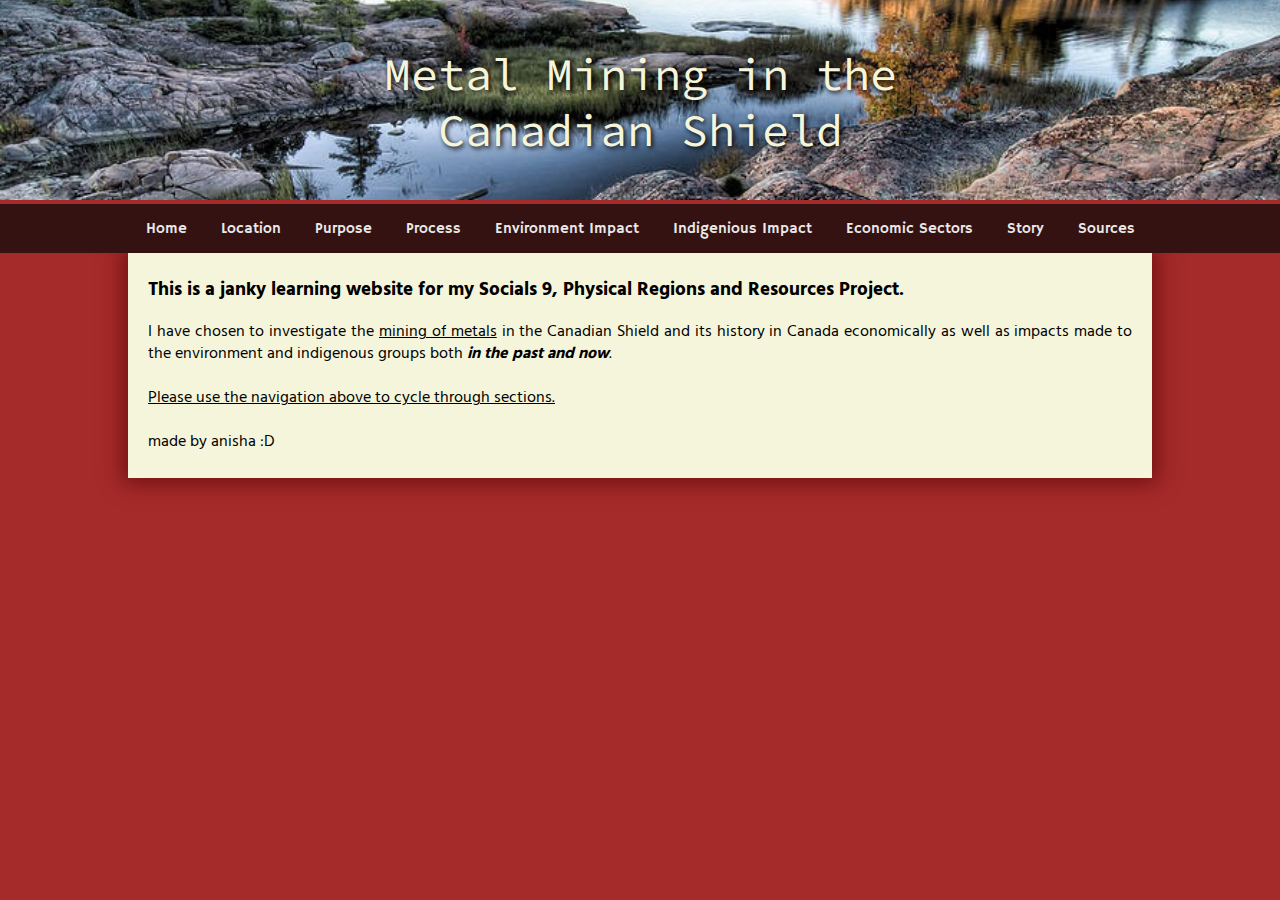
<file: index.html>
<!DOCTYPE html>
<html lang="en">
<head>
    <meta charset="UTF-8">
    <meta name="viewport" content="width=device-width, initial-scale=1.0">
    <title>Socials 9 - Home</title>
    <meta name="description" content="Practice website for my Socials 9 - Physical Regions and Resources assignment.">
    <link rel="stylesheet" type="text/css" href="styles.css" /> 
    <link rel="preconnect" href="https://fonts.googleapis.com">
    <link rel="preconnect" href="https://fonts.gstatic.com" crossorigin>
    <link href="https://fonts.googleapis.com/css2?family=Hammersmith+One&family=Hind+Madurai:wght@300&family=Source+Code+Pro:wght@700&display=swap" rel="stylesheet">
</head>
<body>
    <div class="container">
        <img src="images/ca-shield.jpg" alt="canadian-shield">
        <div class="centered">Metal Mining in the Canadian Shield</div>
    </div>

    <div class="nav">
        <ul>
            <li><a href="index.html">Home</a></li>
            <li><a href="location.html">Location</a></li>
            <li><a href="purpose.html">Purpose</a></li>
            <li><a href="process.html">Process</a></li>
            <li><a href="environment.html">Environment Impact</a></li>
            <li><a href="indigenous.html">Indigenious Impact</a></li>
            <li><a href="economy.html">Economic Sectors</a></li>
            <li><a href="story.html">Story</a></li>
            <li><a href="sources.html">Sources</a></li>
        </ul>
    </div>
    
    <div class="p1">
        <h3>This is a janky learning website for my Socials 9, Physical Regions and Resources Project.</h3>
        <p>I have chosen to investigate the <u>mining of metals</u> in the Canadian Shield and its history in Canada economically as well as impacts made to the environment and indigenous groups both <i><b>in the past and now</b></i>.<br><br><u>Please use the navigation above to cycle through sections.</u><br><br>made by anisha :D</u></p>
    </div>
</body>
</html>
</file>
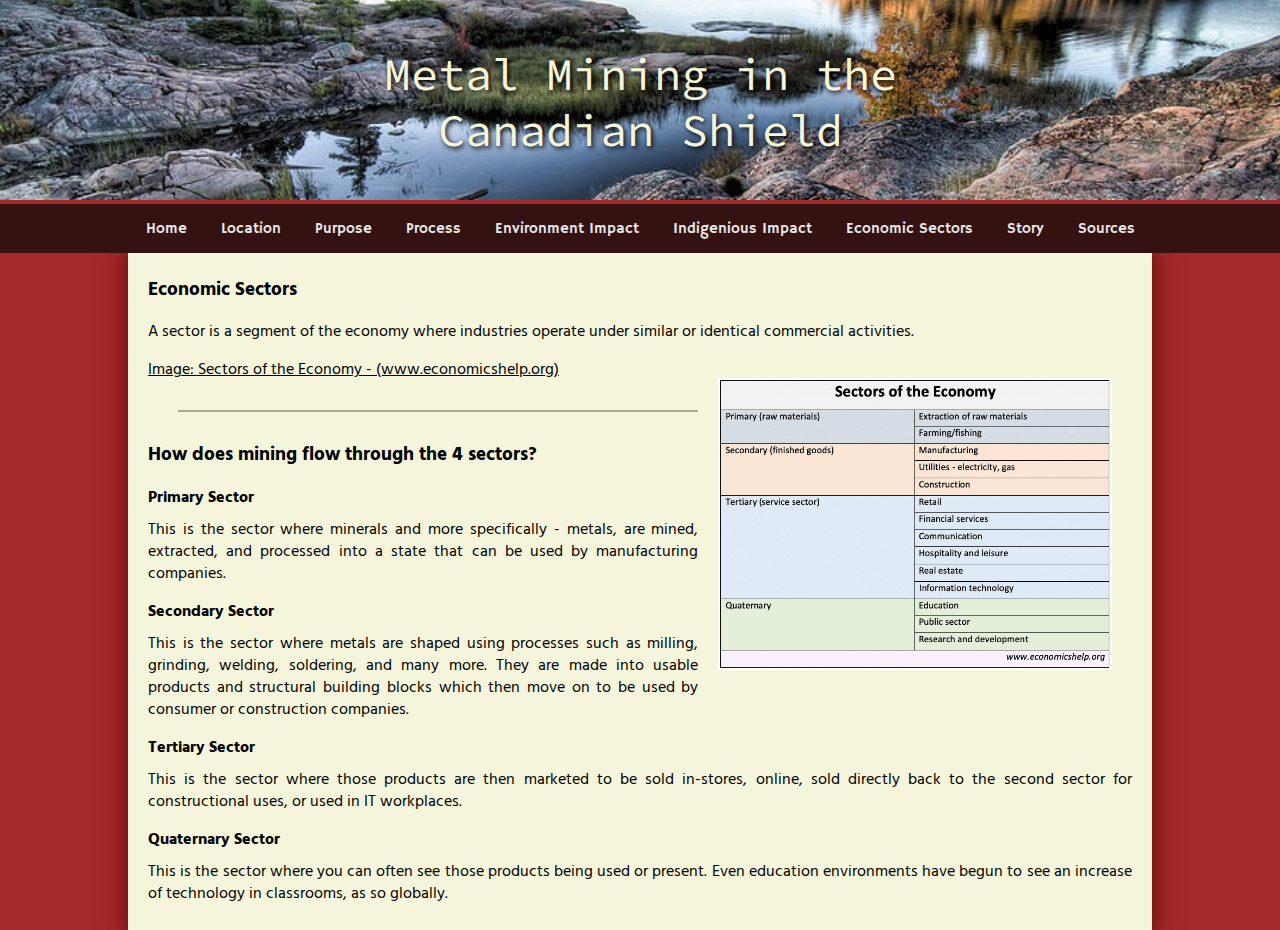
<file: economy.html>
<!DOCTYPE html>
<html lang="en">
<head>
    <meta charset="UTF-8">
    <meta name="viewport" content="width=device-width, initial-scale=1.0">
    <title>Socials 9 - Economy</title>
    <meta name="description" content="Practice website for my Socials 9 - Physical Regions and Resources assignment.">
    <link rel="stylesheet" type="text/css" href="styles.css" /> 
    <link rel="preconnect" href="https://fonts.googleapis.com">
    <link rel="preconnect" href="https://fonts.gstatic.com" crossorigin>
    <link href="https://fonts.googleapis.com/css2?family=Hammersmith+One&family=Hind+Madurai:wght@300&family=Source+Code+Pro:wght@700&display=swap" rel="stylesheet">
</head>
<body>
    <div class="container">
        <img src="images/ca-shield.jpg" alt="canadian-shield">
        <div class="centered">Metal Mining in the Canadian Shield</div>
    </div>

    <div class="nav">
        <ul>
            <li><a href="index.html">Home</a></li>
            <li><a href="location.html">Location</a></li>
            <li><a href="purpose.html">Purpose</a></li>
            <li><a href="process.html">Process</a></li>
            <li><a href="environment.html">Environment Impact</a></li>
            <li><a href="indigenous.html">Indigenious Impact</a></li>
            <li><a href="economy.html">Economic Sectors</a></li>
            <li><a href="story.html">Story</a></li>
            <li><a href="sources.html">Sources</a></li>
        </ul>
    </div>
    
    <div class="p1">

        <h3>Economic Sectors</h3>

        <p>A sector is a segment of the economy where industries operate under similar or identical commercial activities.</p>
    
        <img id="sector" src="images/sectors.png" alt="Economic Sectors">
        <p><u>Image:  Sectors of the Economy - (www.economicshelp.org)</u></p>

        <hr>

        <h3>How does mining flow through the 4 sectors?</h3>

        <h4>Primary Sector</h4>

            <p>This is the sector where minerals and more specifically - metals, are mined, extracted, and processed into a state that can be used by manufacturing companies.</p>

        <h4>Secondary Sector</h4>

            <p>This is the sector where metals are shaped using processes such as milling, grinding, welding, soldering, and many more. They are made into usable products and structural building blocks which then move on to be used by consumer or construction companies.</p>

        <h4>Tertiary Sector</h4>

            <p>This is the sector where those products are then marketed to be sold in-stores, online, sold directly back to the second sector for constructional uses, or used in IT workplaces.</p>

        <h4>Quaternary Sector</h4>

            <p>This is the sector where you can often see those products being used or present. Even education environments have begun to see an increase of technology in classrooms, as so globally. </p>

    </div>

</body>

</html>
</file>
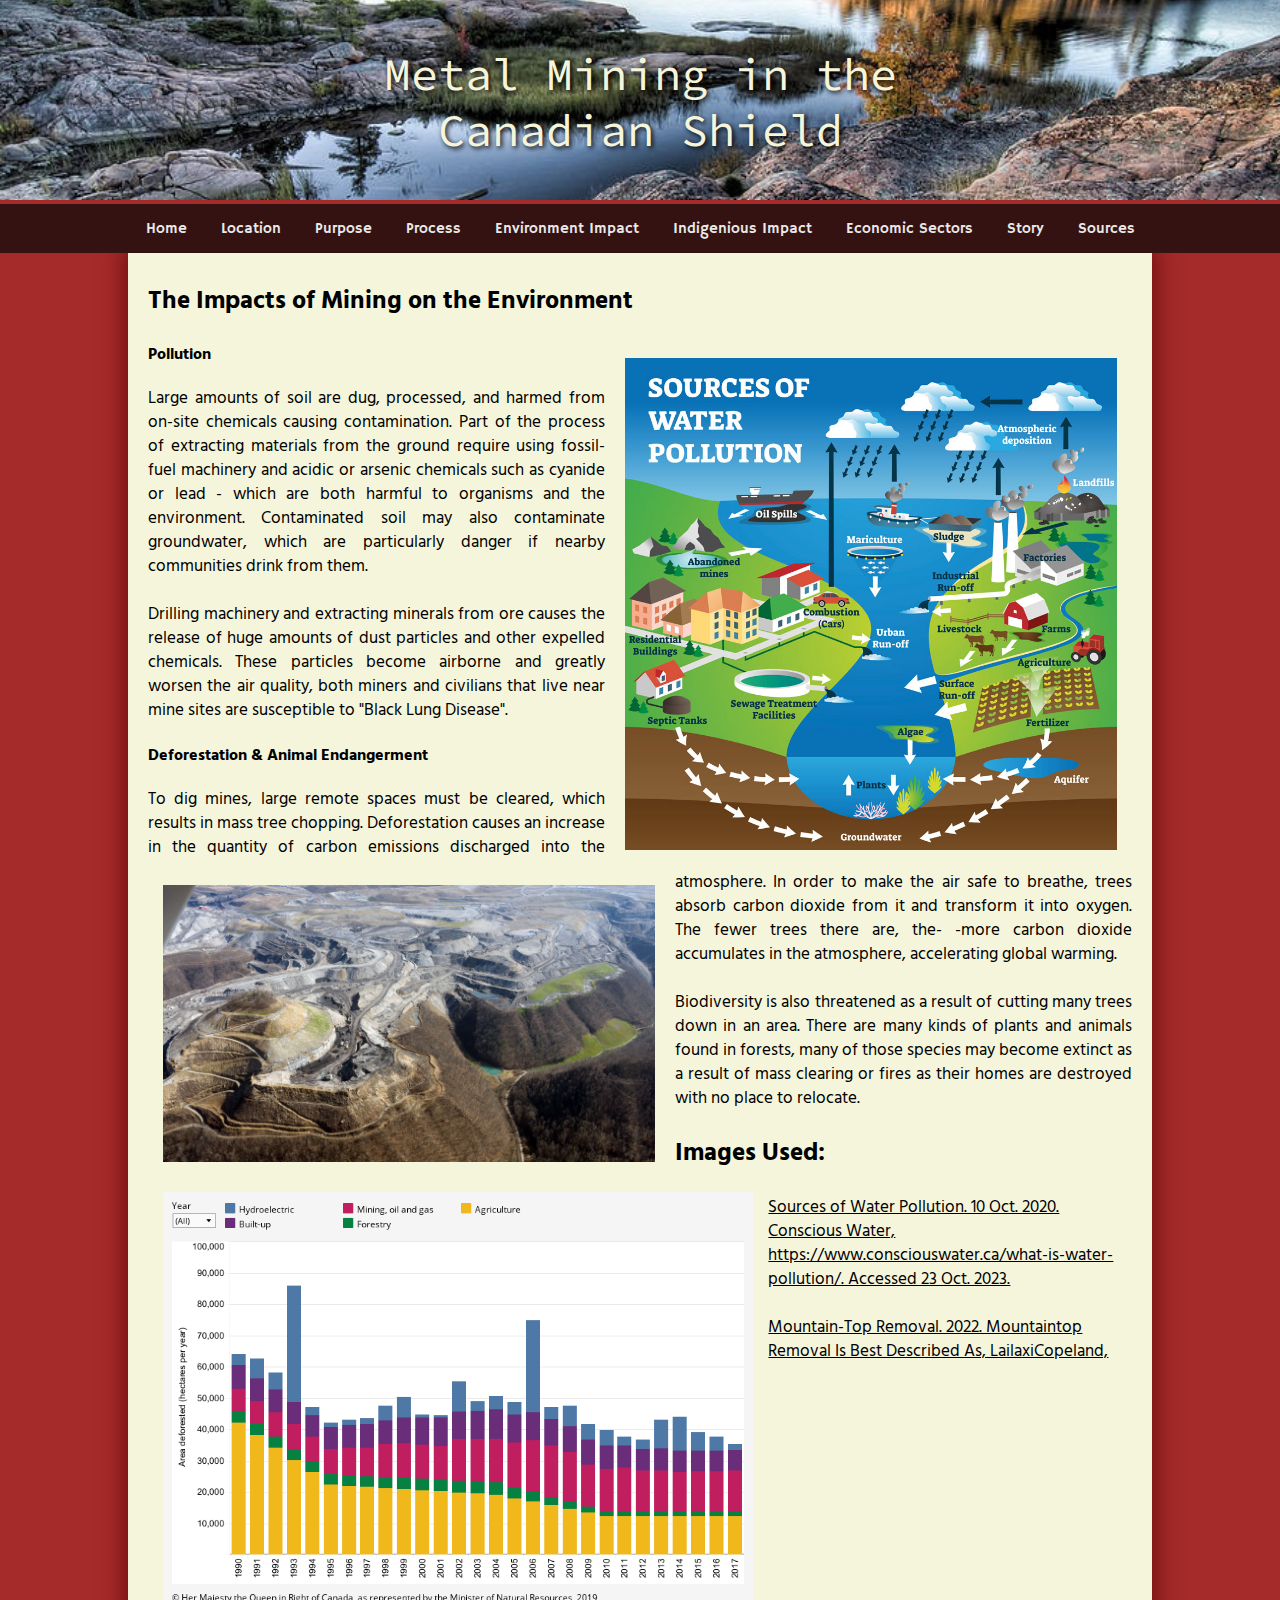
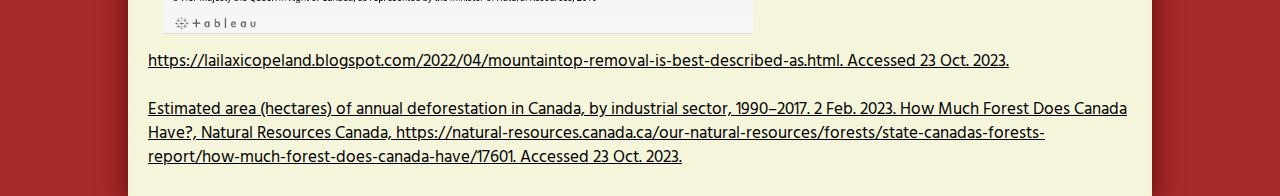
<file: environment.html>
<!DOCTYPE html>
<html lang="en">
<head>
    <meta charset="UTF-8">
    <meta name="viewport" content="width=device-width, initial-scale=1.0">
    <title>Socials 9 - Environment</title>
    <meta name="description" content="Practice website for my Socials 9 - Physical Regions and Resources assignment.">
    <link rel="stylesheet" type="text/css" href="styles.css" /> 
    <link rel="preconnect" href="https://fonts.googleapis.com">
    <link rel="preconnect" href="https://fonts.gstatic.com" crossorigin>
    <link href="https://fonts.googleapis.com/css2?family=Hammersmith+One&family=Hind+Madurai:wght@300&family=Source+Code+Pro:wght@700&display=swap" rel="stylesheet">
</head>
<body>
    <div class="container">
        <img src="images/ca-shield.jpg" alt="canadian-shield">
        <div class="centered">Metal Mining in the Canadian Shield</div>
    </div>

    <div class="nav">
        <ul>
            <li><a href="index.html">Home</a></li>
            <li><a href="location.html">Location</a></li>
            <li><a href="purpose.html">Purpose</a></li>
            <li><a href="process.html">Process</a></li>
            <li><a href="environment.html">Environment Impact</a></li>
            <li><a href="indigenous.html">Indigenious Impact</a></li>
            <li><a href="economy.html">Economic Sectors</a></li>
            <li><a href="story.html">Story</a></li>
            <li><a href="sources.html">Sources</a></li>
        </ul>
    </div>
    
    <div class="pe">

        <h3>The Impacts of Mining on the Environment</h3>

        <img id="po" src="images/waterpo.diagram.jpg" alt="Water Pollution Diagram">

        <h4>Pollution</h4>

        <p>Large amounts of soil are dug, processed, and harmed from on-site chemicals causing contamination. Part of the process of extracting materials from the ground require using fossil-fuel machinery and acidic or arsenic chemicals such as cyanide or lead - which are both harmful to organisms and the environment. Contaminated soil may also contaminate groundwater, which are particularly danger if nearby communities drink from them.<br><br>Drilling machinery and extracting minerals from ore causes the release of huge amounts of dust particles and other expelled chemicals. These particles become airborne and greatly worsen the air quality, both miners and civilians that live near mine sites are susceptible to "Black Lung Disease".</p>

        <h4>Deforestation & Animal Endangerment</h4>

        <img id="mt" src="images/mtremoval.jpg" alt="Mountain-Top Removal">
        <img id="de" src="images/defor.stat.jpg" alt="Deforestation Statistics in Canada">

        <p>To dig mines, large remote spaces must be cleared, which results in mass tree chopping. Deforestation causes an increase in the quantity of carbon emissions discharged into the atmosphere. In order to make the air safe to breathe, trees absorb carbon dioxide from it and transform it into oxygen. The fewer trees there are, the- -more carbon dioxide accumulates in the atmosphere, accelerating global warming.<br><br>Biodiversity is also threatened as a result of cutting many trees down in an area. There are many kinds of plants and animals found in forests, many of those species may become extinct as a result of mass clearing or fires as their homes are destroyed with no place to relocate.</p>

        <h3>Images Used:</h3>

        <p id="imgcite"><u>Sources of Water Pollution. 10 Oct. 2020. Conscious Water, https://www.consciouswater.ca/what-is-water-pollution/. Accessed 23 Oct. 2023.<br><br>Mountain-Top Removal. 2022.  Mountaintop Removal Is Best Described As, LailaxiCopeland, https://lailaxicopeland.blogspot.com/2022/04/mountaintop-removal-is-best-described-as.html. Accessed 23 Oct. 2023.<br><br>Estimated area (hectares) of annual deforestation in Canada, by industrial sector, 1990–2017. 2 Feb. 2023. How Much Forest Does Canada Have?, Natural Resources Canada, https://natural-resources.canada.ca/our-natural-resources/forests/state-canadas-forests-report/how-much-forest-does-canada-have/17601. Accessed 23 Oct. 2023.</u></p>

    </div>

</body>
</html>
</file>
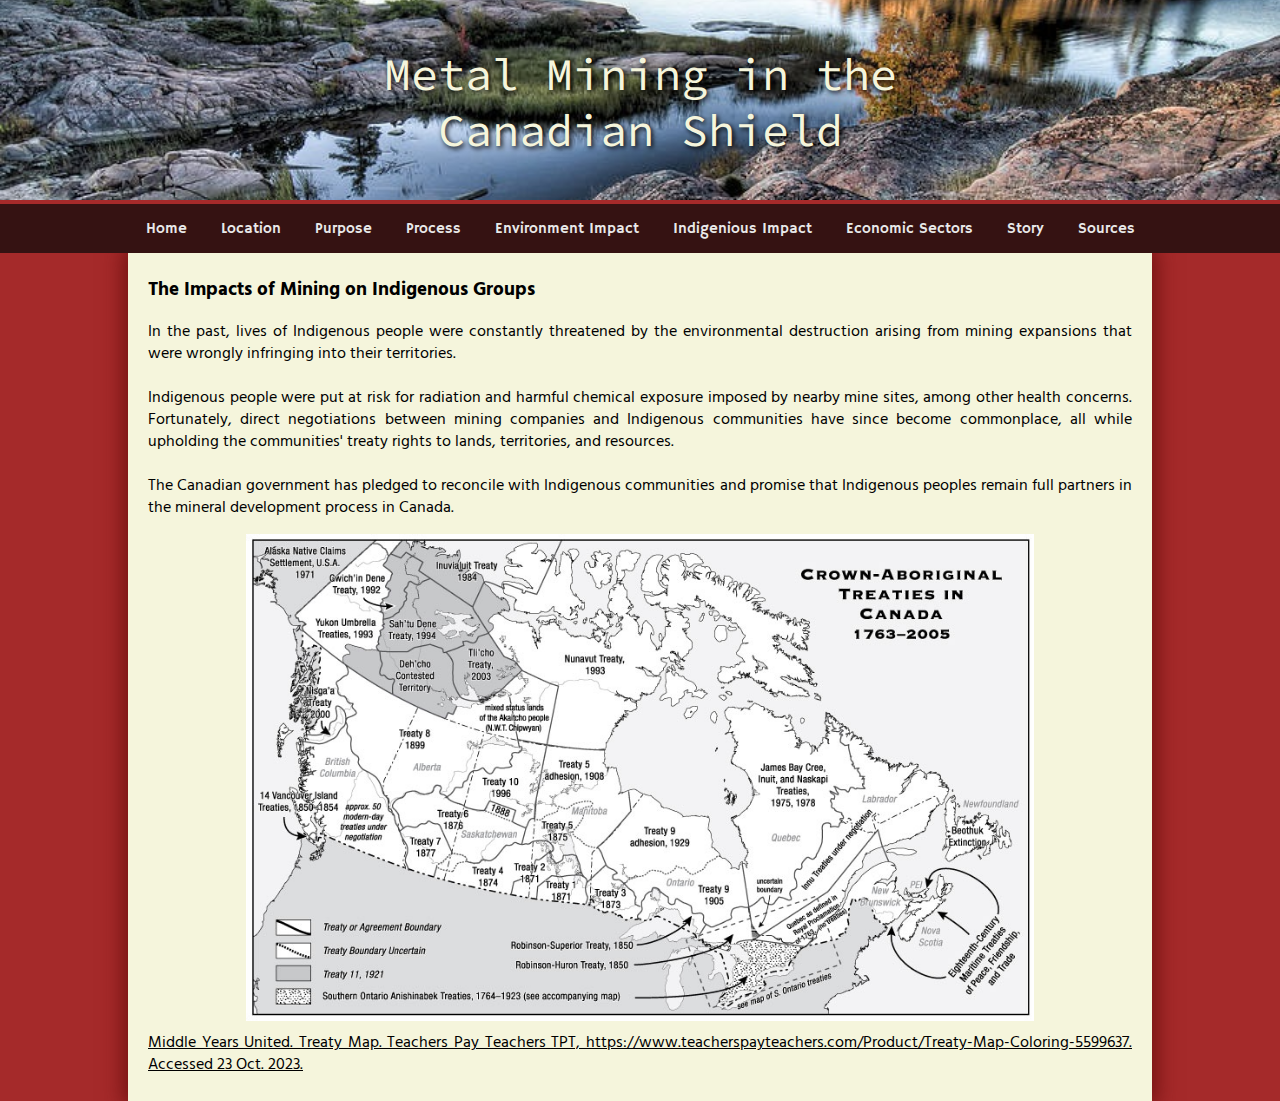
<file: indigenous.html>
<!DOCTYPE html>
<html lang="en">
<head>
    <meta charset="UTF-8">
    <meta name="viewport" content="width=device-width, initial-scale=1.0">
    <title>Socials 9 - Indigenous</title>
    <meta name="description" content="Practice website for my Socials 9 - Physical Regions and Resources assignment.">
    <link rel="stylesheet" type="text/css" href="styles.css" /> 
    <link rel="preconnect" href="https://fonts.googleapis.com">
    <link rel="preconnect" href="https://fonts.gstatic.com" crossorigin>
    <link href="https://fonts.googleapis.com/css2?family=Hammersmith+One&family=Hind+Madurai:wght@300&family=Source+Code+Pro:wght@700&display=swap" rel="stylesheet">
</head>
<body>
    <div class="container">
        <img src="images/ca-shield.jpg" alt="canadian-shield">
        <div class="centered">Metal Mining in the Canadian Shield</div>
    </div>

    <div class="nav">
        <ul>
            <li><a href="index.html">Home</a></li>
            <li><a href="location.html">Location</a></li>
            <li><a href="purpose.html">Purpose</a></li>
            <li><a href="process.html">Process</a></li>
            <li><a href="environment.html">Environment Impact</a></li>
            <li><a href="indigenous.html">Indigenious Impact</a></li>
            <li><a href="economy.html">Economic Sectors</a></li>
            <li><a href="story.html">Story</a></li>
            <li><a href="sources.html">Sources</a></li>
        </ul>
    </div>
    
    <div class="p1">

        <h3>The Impacts of Mining on Indigenous Groups</h3>

        <p>In the past, lives of Indigenous people were constantly threatened by the environmental destruction arising from mining expansions that were wrongly infringing into their territories.<br><br>Indigenous people were put at risk for radiation and harmful chemical exposure imposed by nearby mine sites, among other health concerns. Fortunately, direct negotiations between mining companies and Indigenous communities have since become commonplace, all while upholding the communities' treaty rights to lands, territories, and resources.<br><br>The Canadian government has pledged to reconcile with Indigenous communities and promise that Indigenous peoples remain full partners in the mineral development process in Canada.</p>
        <img id="treat" src="images/treaty.jpg" alt="Aboriginal Treaties in Canada">
        <p><u>Middle Years United. Treaty Map. Teachers Pay Teachers TPT, https://www.teacherspayteachers.com/Product/Treaty-Map-Coloring-5599637. Accessed 23 Oct. 2023.</u></p>

    </div>

</body>

</html>
</file>
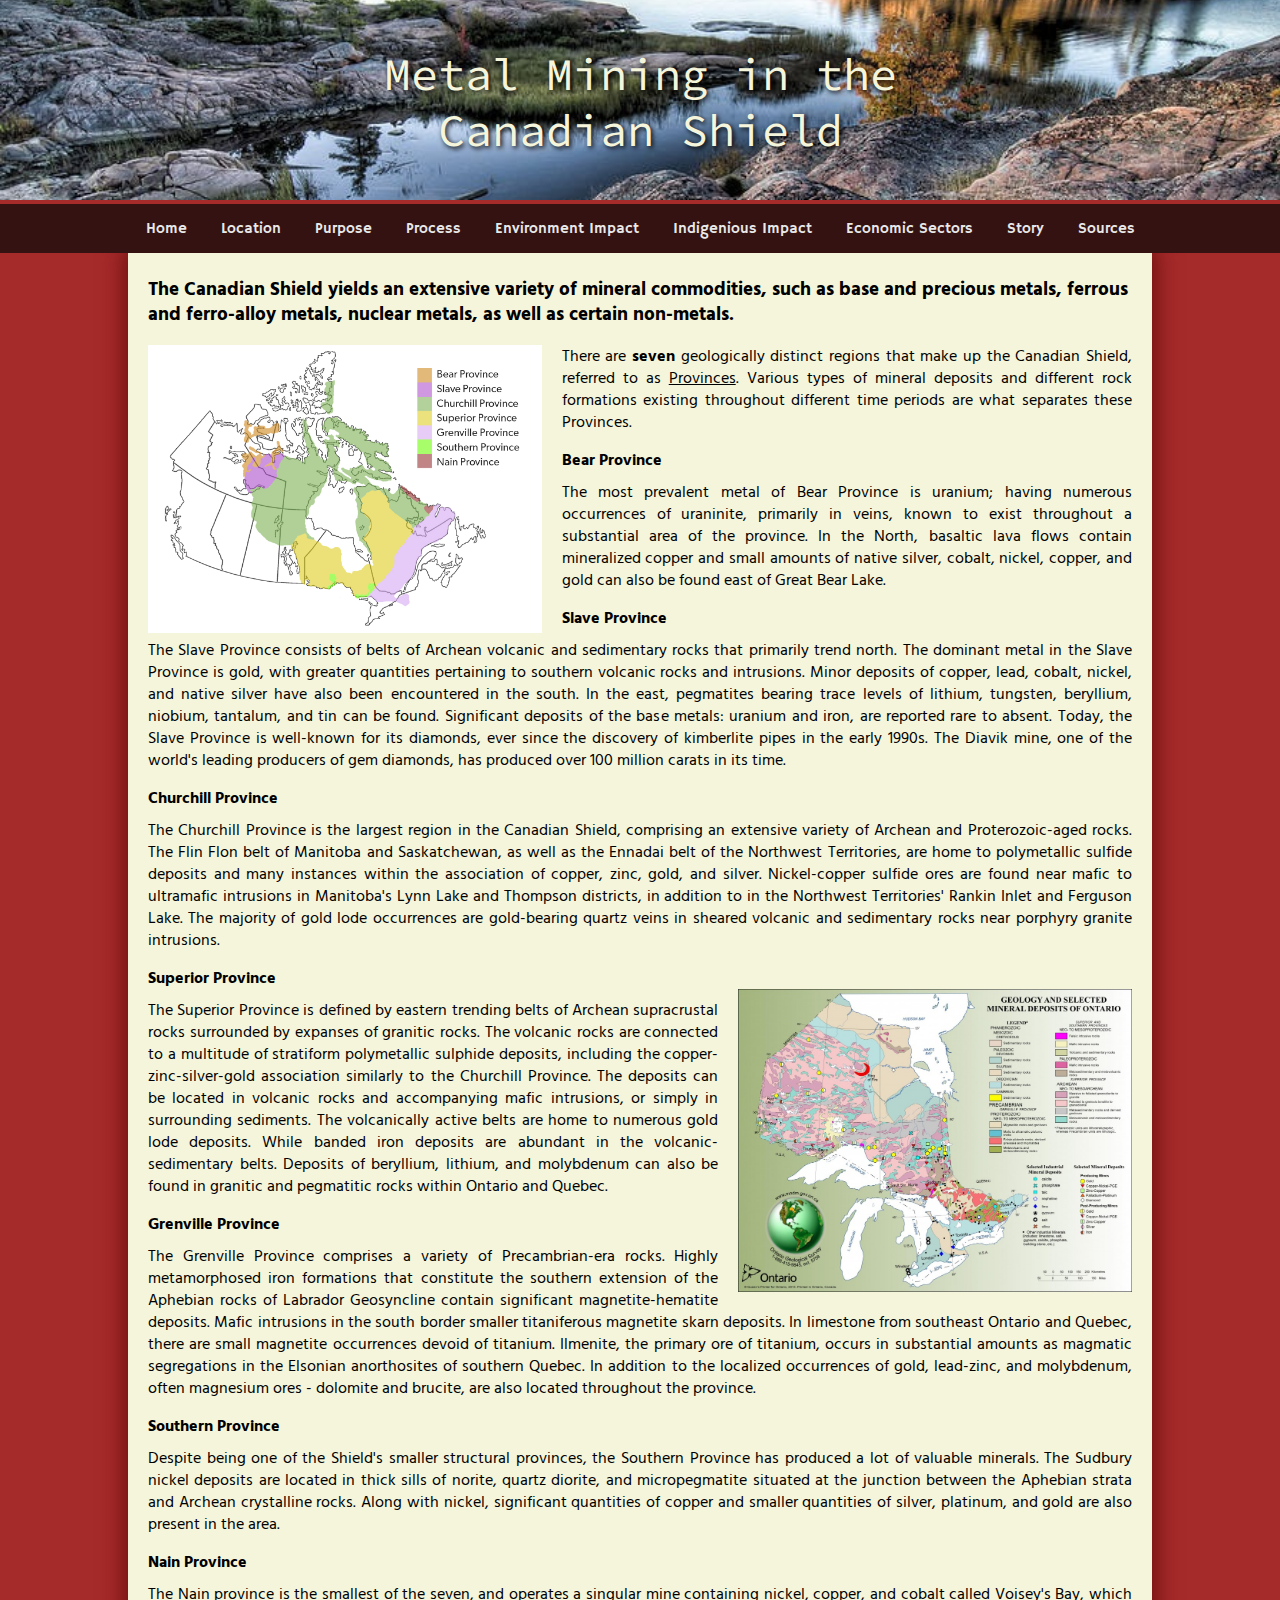
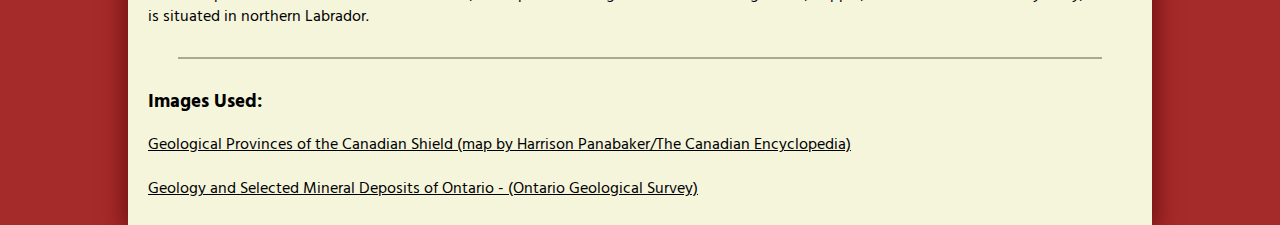
<file: location.html>
<!DOCTYPE html>
<html lang="en">
<head>
    <meta charset="UTF-8">
    <meta name="viewport" content="width=device-width, initial-scale=1.0">
    <title>Socials 9 - Home</title>
    <meta name="description" content="Practice website for my Socials 9 - Physical Regions and Resources assignment.">
    <link rel="stylesheet" type="text/css" href="styles.css" /> 
    <link rel="preconnect" href="https://fonts.googleapis.com">
    <link rel="preconnect" href="https://fonts.gstatic.com" crossorigin>
    <link href="https://fonts.googleapis.com/css2?family=Hammersmith+One&family=Hind+Madurai:wght@300&family=Source+Code+Pro:wght@700&display=swap" rel="stylesheet">
</head>
<body>
    <div class="container">
        <img src="images/ca-shield.jpg" alt="canadian-shield">
        <div class="centered">Metal Mining in the Canadian Shield</div>
    </div>

    <div class="nav">
        <ul>
            <li><a href="index.html">Home</a></li>
            <li><a href="location.html">Location</a></li>
            <li><a href="purpose.html">Purpose</a></li>
            <li><a href="process.html">Process</a></li>
            <li><a href="environment.html">Environment Impact</a></li>
            <li><a href="indigenous.html">Indigenious Impact</a></li>
            <li><a href="economy.html">Economic Sectors</a></li>
            <li><a href="story.html">Story</a></li>
            <li><a href="sources.html">Sources</a></li>
        </ul>
    </div>
    
    <div class="p1">
        <h3>The Canadian Shield yields an extensive variety of mineral commodities, such as base and precious metals, ferrous and ferro-alloy metals, nuclear metals, as well as certain non-metals.</u></h3>

        <div class="floatleft">
            <img src="images/province-map.jpg" alt="Map of Shield Provinces">
            <!--Harrison Panabaker - The Canadian Encyclopedia -->
        </div>

        <p>There are <b>seven</b> geologically distinct regions that make up the Canadian Shield, referred to as <u>Provinces</u>. Various types of mineral deposits and different rock formations existing throughout different time periods are what separates these Provinces.</p>

        <h4>Bear Province</h4>

        <p>The most prevalent metal of Bear Province is uranium; having numerous occurrences of uraninite, primarily in veins, known to exist throughout a substantial area of the province. In the North, basaltic lava flows contain mineralized copper and small amounts of native silver, cobalt, nickel, copper, and gold can also be found east of Great Bear Lake. </p>

        <h4>Slave Province</h4>

        <p>The Slave Province consists of belts of Archean volcanic and sedimentary rocks that primarily trend north. The dominant metal in the Slave Province is gold, with greater quantities pertaining to southern volcanic rocks and intrusions. Minor deposits of copper, lead, cobalt, nickel, and native silver have also been encountered in the south. In the east, pegmatites bearing trace levels of lithium, tungsten, beryllium, niobium, tantalum, and tin can be found. Significant deposits of the base metals: uranium and iron, are reported rare to absent. Today, the Slave Province is well-known for its diamonds, ever since the discovery of kimberlite pipes in the early 1990s. The Diavik mine, one of the world's leading producers of gem diamonds, has produced over 100 million carats in its time.</p>

        <h4>Churchill Province</h4>

        <p>The Churchill Province is the largest region in the Canadian Shield, comprising an extensive variety of Archean and Proterozoic-aged rocks. The Flin Flon belt of Manitoba and Saskatchewan, as well as the Ennadai belt of the Northwest Territories, are home to polymetallic sulfide deposits and many instances within the association of copper, zinc, gold, and silver. Nickel-copper sulfide ores are found near mafic to ultramafic intrusions in Manitoba's Lynn Lake and Thompson districts, in addition to in the Northwest Territories' Rankin Inlet and Ferguson Lake. The majority of gold lode occurrences are gold-bearing quartz veins in sheared volcanic and sedimentary rocks near porphyry granite intrusions.</p>

        <h4>Superior Province</h4>
    
        <div class="floatright">
            <img src="images/deposits.jpg" alt="Mineral Deposits in Ontario">
        </div>

        <p>The Superior Province is defined by eastern trending belts of Archean supracrustal rocks surrounded by expanses of granitic rocks. The volcanic rocks are connected to a multitude of stratiform polymetallic sulphide deposits, including the copper-zinc-silver-gold association similarly to the Churchill Province. The deposits can be located in volcanic rocks and accompanying mafic intrusions, or simply in surrounding sediments. The volcanically active belts are home to numerous gold lode deposits. While banded iron deposits are abundant in the volcanic-sedimentary belts. Deposits of beryllium, lithium, and molybdenum can also be found in granitic and pegmatitic rocks within Ontario and Quebec.</p>

        <h4>Grenville Province</h4>

        <p>The Grenville Province comprises a variety of Precambrian-era rocks. Highly metamorphosed iron formations that constitute the southern extension of the Aphebian rocks of Labrador Geosyncline contain significant magnetite-hematite deposits. Mafic intrusions in the south border smaller titaniferous magnetite skarn deposits. In limestone from southeast Ontario and Quebec, there are small magnetite occurrences devoid of titanium. Ilmenite, the primary ore of titanium, occurs in substantial amounts as magmatic segregations in the Elsonian anorthosites of southern Quebec. In addition to the localized occurrences of gold, lead-zinc, and molybdenum, often magnesium ores - dolomite and brucite, are also located throughout the province.</p>

        <h4>Southern Province</h4>

        <p>Despite being one of the Shield's smaller structural provinces, the Southern Province has produced a lot of valuable minerals. The Sudbury nickel deposits are located in thick sills of norite, quartz diorite, and micropegmatite situated at the junction between the Aphebian strata and Archean crystalline rocks. Along with nickel, significant quantities of copper and smaller quantities of silver, platinum, and gold are also present in the area.</p>

        <h4>Nain Province</h4>

        <p>The Nain province is the smallest of the seven, and operates a singular mine containing nickel, copper, and cobalt called Voisey's Bay, which is situated in northern Labrador.</p>

        <hr>
        <h3>Images Used:</h3>
        <p><u>Geological Provinces of the Canadian Shield (map by Harrison Panabaker/The Canadian Encyclopedia)<br><br>Geology and Selected Mineral Deposits of Ontario - (Ontario Geological Survey)</u></p>
   
    </div>

</body>
</html>
</file>
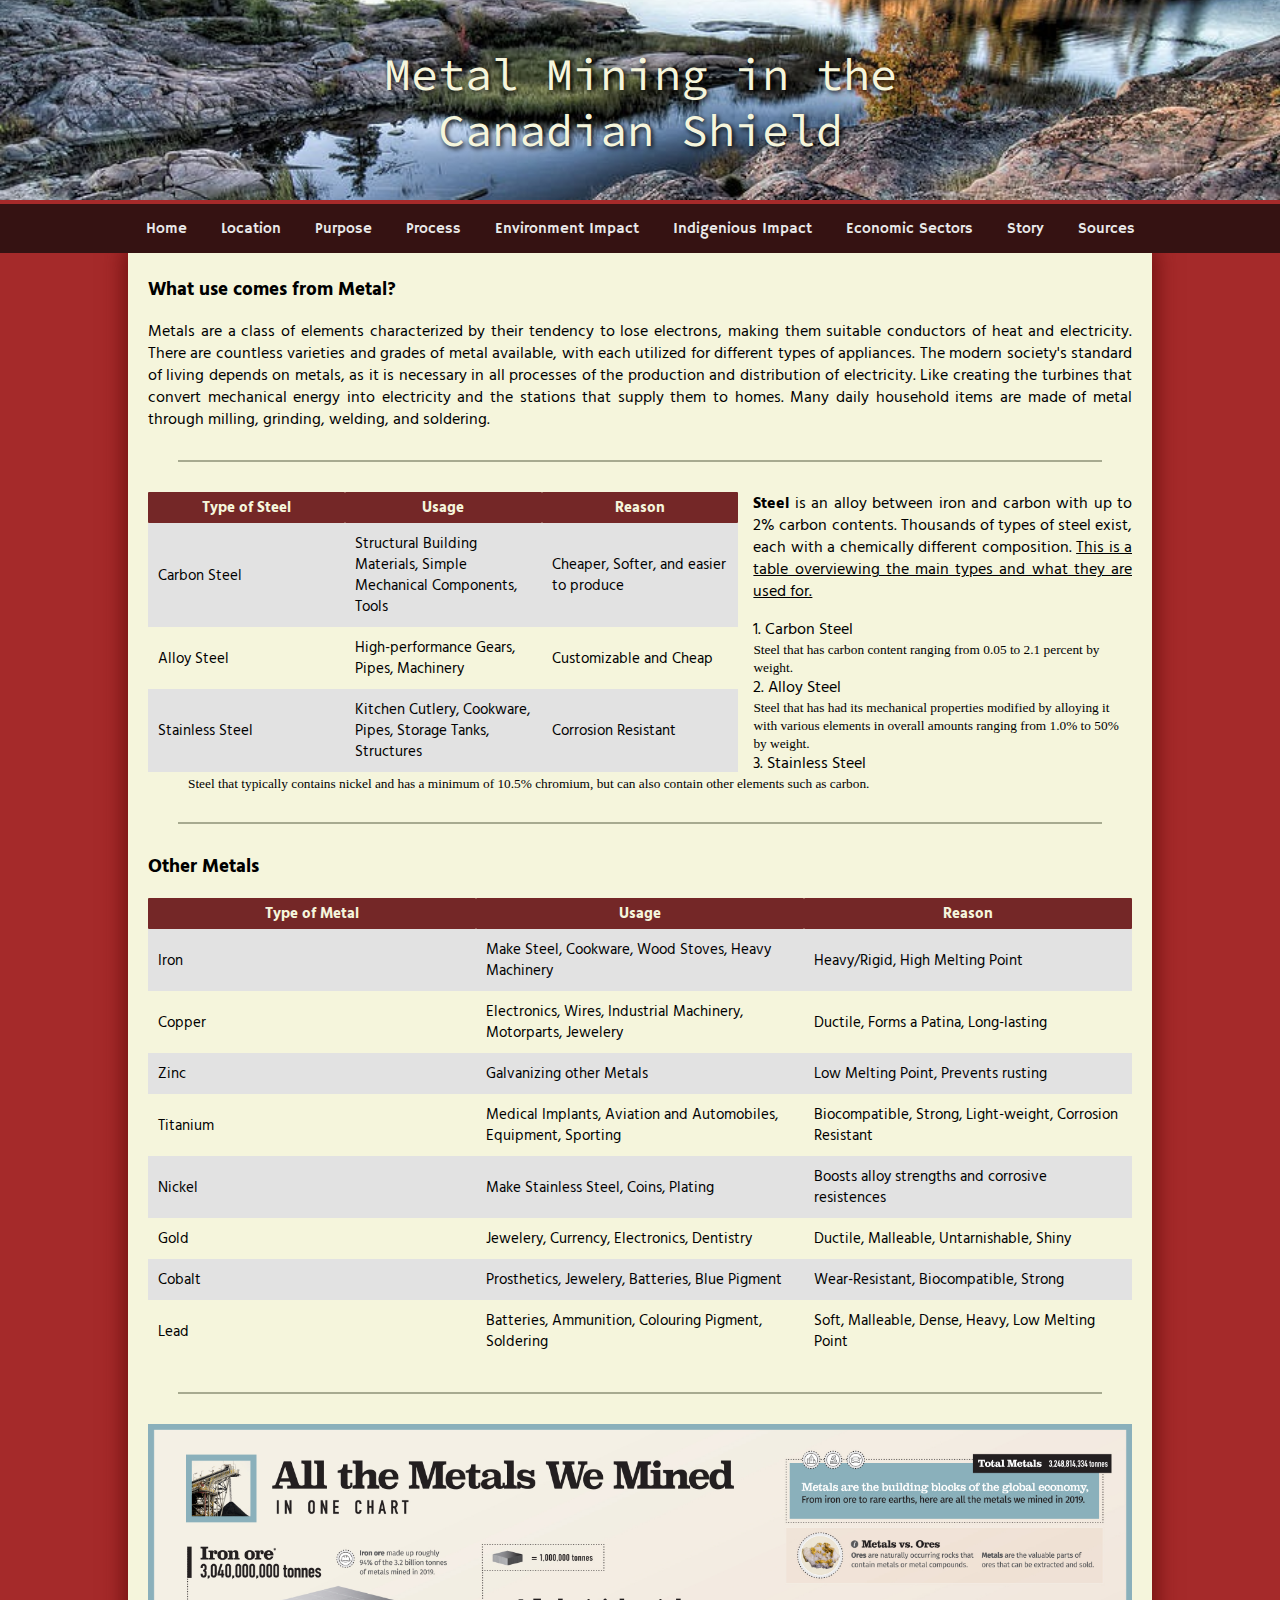
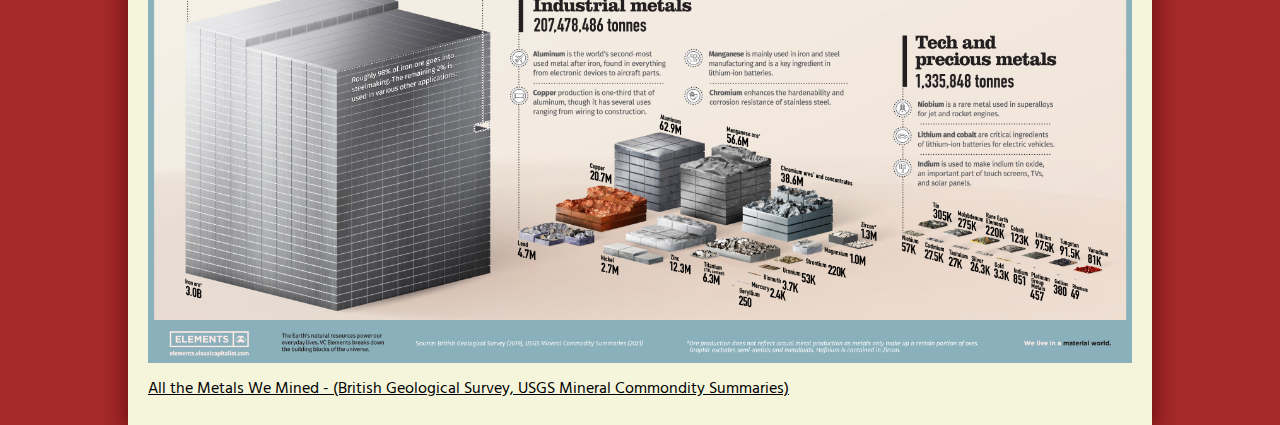
<file: purpose.html>
<!DOCTYPE html>
<html lang="en">
<head>
    <meta charset="UTF-8">
    <meta name="viewport" content="width=device-width, initial-scale=1.0">
    <title>Socials 9 - Purpose</title>
    <meta name="description" content="Practice website for my Socials 9 - Physical Regions and Resources assignment.">
    <link rel="stylesheet" type="text/css" href="styles.css" /> 
    <link rel="preconnect" href="https://fonts.googleapis.com">
    <link rel="preconnect" href="https://fonts.gstatic.com" crossorigin>
    <link href="https://fonts.googleapis.com/css2?family=Hammersmith+One&family=Hind+Madurai:wght@300&family=Source+Code+Pro:wght@700&display=swap" rel="stylesheet">
</head>
<body>
    <div class="container">
        <img src="images/ca-shield.jpg" alt="canadian-shield">
        <div class="centered">Metal Mining in the Canadian Shield</div>
    </div>

    <div class="nav">
        <ul>
            <li><a href="index.html">Home</a></li>
            <li><a href="location.html">Location</a></li>
            <li><a href="purpose.html">Purpose</a></li>
            <li><a href="process.html">Process</a></li>
            <li><a href="environment.html">Environment Impact</a></li>
            <li><a href="indigenous.html">Indigenious Impact</a></li>
            <li><a href="economy.html">Economic Sectors</a></li>
            <li><a href="story.html">Story</a></li>
            <li><a href="sources.html">Sources</a></li>
        </ul>
    </div>
    
    <div class="p1">

        <h3>What use comes from Metal?</h3>
    
        <p>Metals are a class of elements characterized by their tendency to lose electrons, making them suitable conductors of heat and electricity. There are countless varieties and grades of metal available, with each utilized for different types of appliances. The modern society's standard of living depends on metals, as it is necessary in all processes of the production and distribution of electricity. Like creating the turbines that convert mechanical energy into electricity and the stations that supply them to homes. Many daily household items are made of metal through milling, grinding, welding, and soldering.</p>

        <hr>

        <table id="steeltable">
            <tr>
                <th>Type of Steel</th>
                <th>Usage</th>
                <th>Reason</th>
            </tr>
            <tr>
                <td>Carbon Steel</td>
                <td>Structural Building Materials, Simple Mechanical Components, Tools</td>
                <td>Cheaper, Softer, and easier to produce</td>
            </tr>
            <tr>
                <td>Alloy Steel</td>
                <td>High-performance Gears, Pipes, Machinery</td>
                <td>Customizable and Cheap</td>
            </tr>
            <tr>
                <td>Stainless Steel</td>
                <td>Kitchen Cutlery, Cookware, Pipes, Storage Tanks, Structures</td>
                <td>Corrosion Resistant</td>
            </tr>
        </table>

        <p><b>Steel</b> is an alloy between iron and carbon with up to 2% carbon contents. Thousands of types of steel exist, each with a chemically different composition. <u>This is a table overviewing the main types and what they are used for.</u></p>

        <ol>
            <li>Carbon Steel</li>
            <small>Steel that has carbon content ranging from 0.05 to 2.1 percent by weight.</small>
            <li>Alloy Steel</li>
            <small>Steel that has had its mechanical properties modified by alloying it with various elements in overall amounts ranging from 1.0% to 50% by weight.</small>
            <li>Stainless Steel</li>
            <small>Steel that typically contains nickel and has a minimum of 10.5% chromium, but can also contain other elements such as carbon.</small>
        </ol>

        <hr>

        <h3>Other Metals</h3>

        <table id="metaltable1">
            <tr>
                <th>Type of Metal</th>
                <th>Usage</th>
                <th>Reason</th>
            </tr>
            <tr>
                <td>Iron</td>
                <td>Make Steel, Cookware, Wood Stoves, Heavy Machinery</td>
                <td>Heavy/Rigid, High Melting Point</td>
            </tr>
            <tr>
                <td>Copper</td>
                <td>Electronics, Wires, Industrial Machinery, Motorparts, Jewelery</td>
                <td>Ductile, Forms a Patina, Long-lasting</td>
            </tr>
            <tr>
                <td>Zinc</td>
                <td>Galvanizing other Metals</td>
                <td>Low Melting Point, Prevents rusting</td>
            </tr>
            <tr>
                <td>Titanium</td>
                <td>Medical Implants, Aviation and Automobiles, Equipment, Sporting</td>
                <td>Biocompatible, Strong, Light-weight, Corrosion Resistant</td>
            </tr>
            <tr>
                <td>Nickel</td>
                <td>Make Stainless Steel, Coins, Plating</td>
                <td>Boosts alloy strengths and corrosive resistences</td>
            </tr>
            <tr>
                <td>Gold</td>
                <td>Jewelery, Currency, Electronics, Dentistry</td>
                <td>Ductile, Malleable, Untarnishable, Shiny</td>
            </tr>
            <tr>
                <td>Cobalt</td>
                <td>Prosthetics, Jewelery, Batteries, Blue Pigment</td>
                <td>Wear-Resistant, Biocompatible, Strong</td>
            </tr>
            <tr>
                <td>Lead</td>
                <td>Batteries, Ammunition, Colouring Pigment, Soldering</td>
                <td>Soft, Malleable, Dense, Heavy, Low Melting Point</td>
            </tr>
        </table>

        <hr>
        <img id="chart" src="images/metal-chart.jpg" alt="Chart of metals mined in 2019">
        <p><u>All the Metals We Mined - (British Geological Survey, USGS Mineral Commondity Summaries)</u></p>
        
    </div>

</body>

</html>
</file>
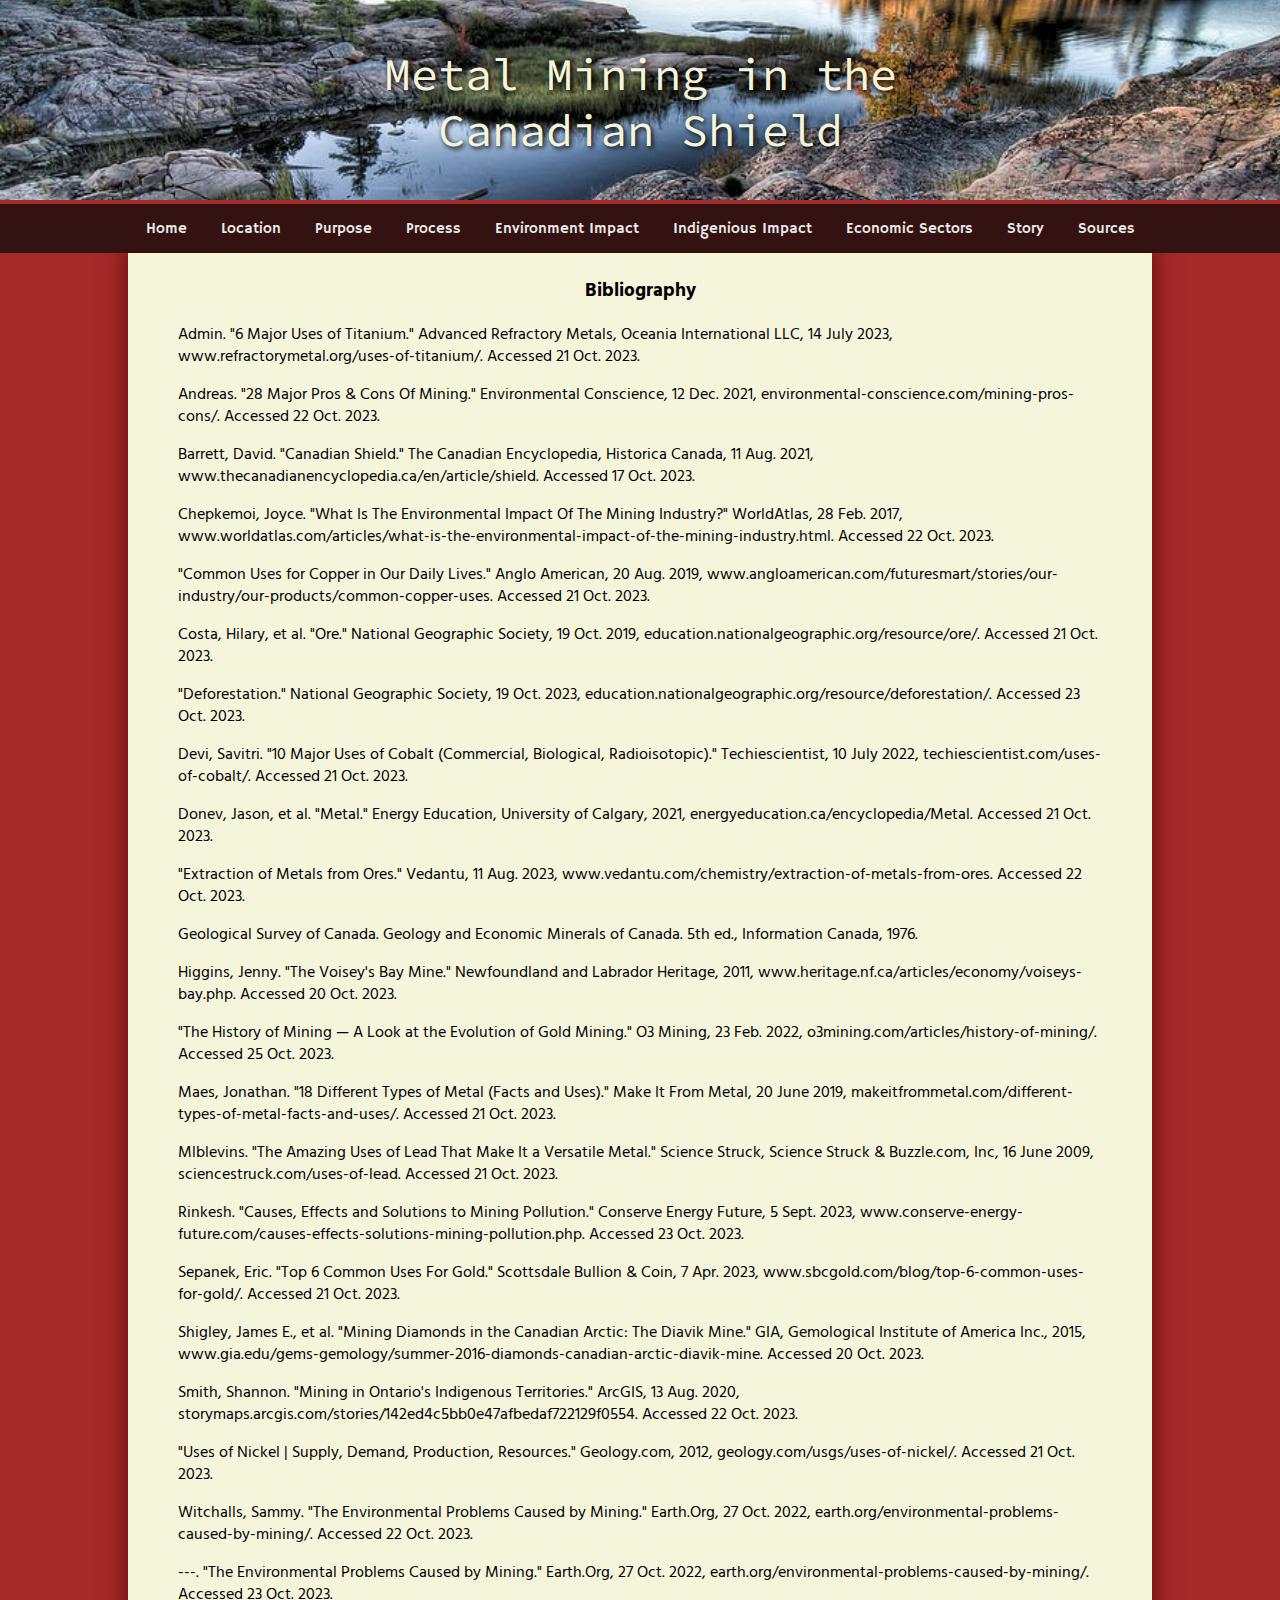
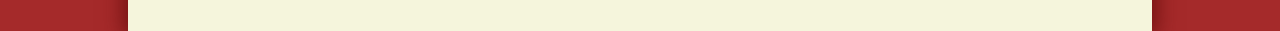
<file: sources.html>
<!DOCTYPE html>
<html lang="en">
<head>
    <meta charset="UTF-8">
    <meta name="viewport" content="width=device-width, initial-scale=1.0">
    <title>Socials 9 - Sources</title>
    <meta name="description" content="Practice website for my Socials 9 - Physical Regions and Resources assignment.">
    <link rel="stylesheet" type="text/css" href="styles.css" /> 
    <link rel="preconnect" href="https://fonts.googleapis.com">
    <link rel="preconnect" href="https://fonts.gstatic.com" crossorigin>
    <link href="https://fonts.googleapis.com/css2?family=Hammersmith+One&family=Hind+Madurai:wght@300&family=Source+Code+Pro:wght@700&display=swap" rel="stylesheet">
</head>
<body>
    <div class="container">
        <img src="images/ca-shield.jpg" alt="canadian-shield">
        <div class="centered">Metal Mining in the Canadian Shield</div>
    </div>

    <div class="nav">
        <ul>
            <li><a href="index.html">Home</a></li>
            <li><a href="location.html">Location</a></li>
            <li><a href="purpose.html">Purpose</a></li>
            <li><a href="process.html">Process</a></li>
            <li><a href="environment.html">Environment Impact</a></li>
            <li><a href="indigenous.html">Indigenious Impact</a></li>
            <li><a href="economy.html">Economic Sectors</a></li>
            <li><a href="story.html">Story</a></li>
            <li><a href="sources.html">Sources</a></li>
        </ul>
    </div>
    
    <div class="source">

        <h3 id="yipee">Bibliography</h3>

        <p>Admin. "6 Major Uses of Titanium." Advanced Refractory Metals, Oceania International LLC, 14 July 2023, www.refractorymetal.org/uses-of-titanium/. Accessed 21 Oct. 2023.</p>

        <p>Andreas. "28 Major Pros & Cons Of Mining." Environmental Conscience, 12 Dec. 2021, environmental-conscience.com/mining-pros-cons/. Accessed 22 Oct. 2023. </p>

        <p>Barrett, David. "Canadian Shield." The Canadian Encyclopedia, Historica Canada, 11 Aug. 2021, www.thecanadianencyclopedia.ca/en/article/shield. Accessed 17 Oct. 2023. </p>

        <p>Chepkemoi, Joyce. "What Is The Environmental Impact Of The Mining Industry?" WorldAtlas, 28 Feb. 2017, www.worldatlas.com/articles/what-is-the-environmental-impact-of-the-mining-industry.html. Accessed 22 Oct. 2023. </p>

        <p>"Common Uses for Copper in Our Daily Lives." Anglo American, 20 Aug. 2019, www.angloamerican.com/futuresmart/stories/our-industry/our-products/common-copper-uses. Accessed 21 Oct. 2023. </p>

        <p>Costa, Hilary, et al. "Ore." National Geographic Society, 19 Oct. 2019, education.nationalgeographic.org/resource/ore/. Accessed 21 Oct. 2023. </p>

        <p>"Deforestation." National Geographic Society, 19 Oct. 2023, education.nationalgeographic.org/resource/deforestation/. Accessed 23 Oct. 2023. </p>

        <p>Devi, Savitri. "10 Major Uses of Cobalt (Commercial, Biological, Radioisotopic)." Techiescientist, 10 July 2022, techiescientist.com/uses-of-cobalt/. Accessed 21 Oct. 2023. </p>

        <p>Donev, Jason, et al. "Metal." Energy Education, University of Calgary, 2021, energyeducation.ca/encyclopedia/Metal. Accessed 21 Oct. 2023. </p>

        <p>"Extraction of Metals from Ores." Vedantu, 11 Aug. 2023, www.vedantu.com/chemistry/extraction-of-metals-from-ores. Accessed 22 Oct. 2023. </p>

        <p>Geological Survey of Canada. Geology and Economic Minerals of Canada. 5th ed., Information Canada, 1976. </p>

        <p>Higgins, Jenny. "The Voisey's Bay Mine." Newfoundland and Labrador Heritage, 2011, www.heritage.nf.ca/articles/economy/voiseys-bay.php. Accessed 20 Oct. 2023. </p>

        <p>"The History of Mining — A Look at the Evolution of Gold Mining." O3 Mining, 23 Feb. 2022, o3mining.com/articles/history-of-mining/. Accessed 25 Oct. 2023. </p>

        <p>Maes, Jonathan. "18 Different Types of Metal (Facts and Uses)." Make It From Metal, 20 June 2019, makeitfrommetal.com/different-types-of-metal-facts-and-uses/. Accessed 21 Oct. 2023. </p>

        <p>Mlblevins. "The Amazing Uses of Lead That Make It a Versatile Metal." Science Struck, Science Struck & Buzzle.com, Inc, 16 June 2009, sciencestruck.com/uses-of-lead. Accessed 21 Oct. 2023. </p>

        <p>Rinkesh. "Causes, Effects and Solutions to Mining Pollution." Conserve Energy Future, 5 Sept. 2023, www.conserve-energy-future.com/causes-effects-solutions-mining-pollution.php. Accessed 23 Oct. 2023. </p>

        <p>Sepanek, Eric. "Top 6 Common Uses For Gold." Scottsdale Bullion & Coin, 7 Apr. 2023, www.sbcgold.com/blog/top-6-common-uses-for-gold/. Accessed 21 Oct. 2023. </p>

        <p>Shigley, James E., et al. "Mining Diamonds in the Canadian Arctic: The Diavik Mine." GIA, Gemological Institute of America Inc., 2015, www.gia.edu/gems-gemology/summer-2016-diamonds-canadian-arctic-diavik-mine. Accessed 20 Oct. 2023. </p>

        <p>Smith, Shannon. "Mining in Ontario's Indigenous Territories." ArcGIS, 13 Aug. 2020, storymaps.arcgis.com/stories/142ed4c5bb0e47afbedaf722129f0554. Accessed 22 Oct. 2023. </p>

        <p>"Uses of Nickel | Supply, Demand, Production, Resources." Geology.com, 2012, geology.com/usgs/uses-of-nickel/. Accessed 21 Oct. 2023. </p>

        <p>Witchalls, Sammy. "The Environmental Problems Caused by Mining." Earth.Org, 27 Oct. 2022, earth.org/environmental-problems-caused-by-mining/. Accessed 22 Oct. 2023. </p>

        <p>---. "The Environmental Problems Caused by Mining." Earth.Org, 27 Oct. 2022, earth.org/environmental-problems-caused-by-mining/. Accessed 23 Oct. 2023. </p>

</body>
</html>
</file>
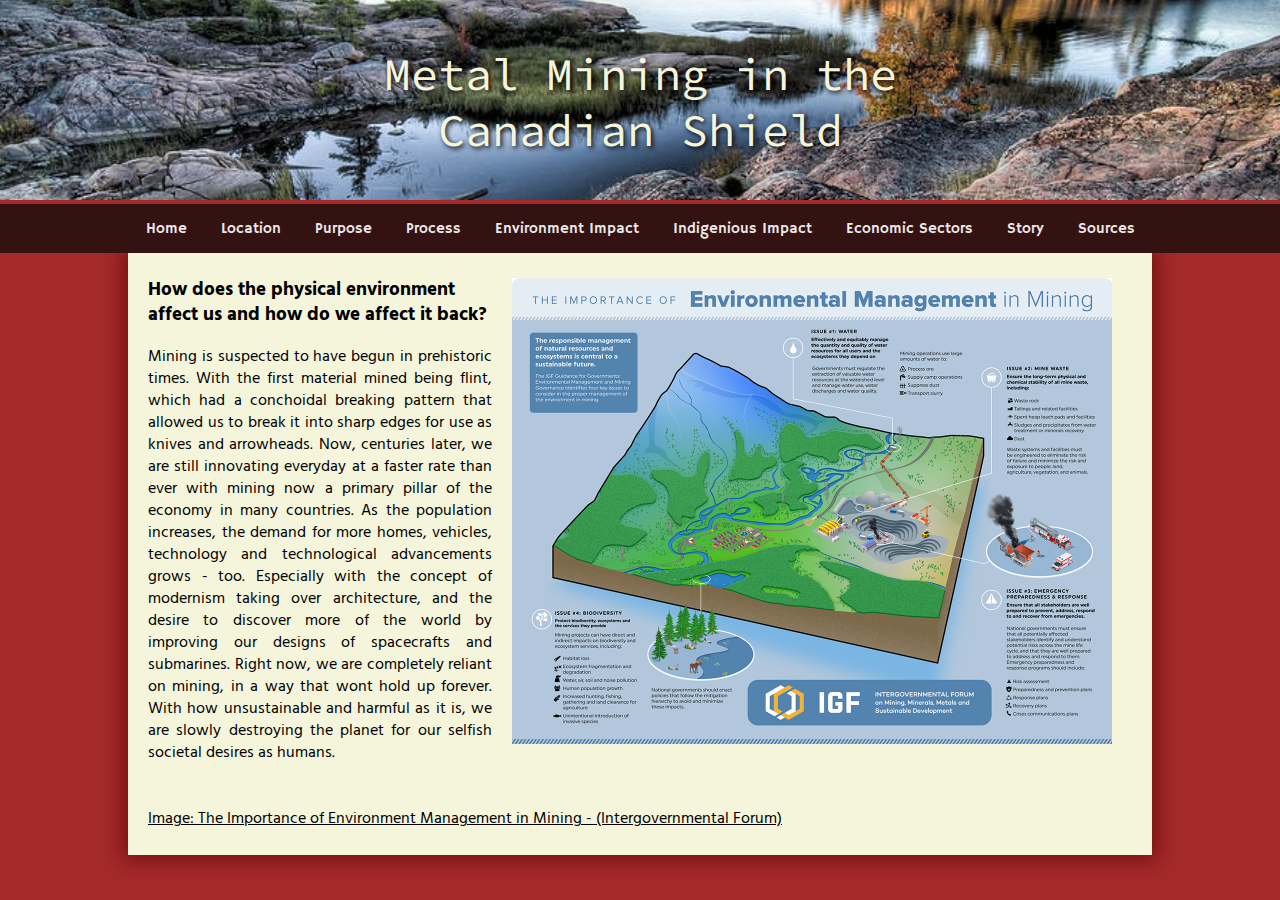
<file: story.html>
<!DOCTYPE html>
<html lang="en">
<head>
    <meta charset="UTF-8">
    <meta name="viewport" content="width=device-width, initial-scale=1.0">
    <title>Socials 9 - Economy</title>
    <meta name="description" content="Practice website for my Socials 9 - Physical Regions and Resources assignment.">
    <link rel="stylesheet" type="text/css" href="styles.css" /> 
    <link rel="preconnect" href="https://fonts.googleapis.com">
    <link rel="preconnect" href="https://fonts.gstatic.com" crossorigin>
    <link href="https://fonts.googleapis.com/css2?family=Hammersmith+One&family=Hind+Madurai:wght@300&family=Source+Code+Pro:wght@700&display=swap" rel="stylesheet">
</head>
<body>
    <div class="container">
        <img src="images/ca-shield.jpg" alt="canadian-shield">
        <div class="centered">Metal Mining in the Canadian Shield</div>
    </div>

    <div class="nav">
        <ul>
            <li><a href="index.html">Home</a></li>
            <li><a href="location.html">Location</a></li>
            <li><a href="purpose.html">Purpose</a></li>
            <li><a href="process.html">Process</a></li>
            <li><a href="environment.html">Environment Impact</a></li>
            <li><a href="indigenous.html">Indigenious Impact</a></li>
            <li><a href="economy.html">Economic Sectors</a></li>
            <li><a href="story.html">Story</a></li>
            <li><a href="sources.html">Sources</a></li>
        </ul>
    </div>
    
    <div class="p1">

        <img id="manage" src="images/manage.png" alt="The Importance of Environment Management in Mining">

        <h3>How does the physical environment affect us and how do we affect it back?</h3>

        <p>Mining is suspected to have begun in prehistoric times. With the first material mined being flint, which had a conchoidal breaking pattern that allowed us to break it into sharp edges for use as knives and arrowheads. Now, centuries later, we are still innovating everyday at a faster rate than ever with mining now a primary pillar of the economy in many countries. As the population increases, the demand for more homes, vehicles, technology and technological advancements grows - too. Especially with the concept of modernism taking over architecture, and the desire to discover more of the world by improving our designs of spacecrafts and submarines. Right now, we are completely reliant on mining, in a way that wont hold up forever. With how unsustainable and harmful as it is, we are slowly destroying the planet for our selfish societal desires as humans.<br><br><br><u>Image: The Importance of Environment Management in Mining - (Intergovernmental Forum)</u></p>

    </div>

</body>
</html>
</file>
<file: styles.css>
html {
    scroll-behavior: smooth;
   }

body {
    background-color: brown;
    margin: 0px;
    padding: 0px;
}

.container {
    position: relative;
    text-align: center;
    color: beige;
}

.container img{
    width: 100%;
    height: 200px;
    object-fit:cover;
    object-position: bottom;
}

.centered {
    position: absolute;
    top: -10px;
    left: 50%;
    transform: translate(-50%, 50%);
    font-family: 'Source Code Pro', monospace;
    font-size: 45px;
    text-shadow: 2px 2px 5px black
}

.nav ul{
    background-color: rgb(53, 18, 18);
    list-style-type: none;
    padding: 0px;
    margin: 0px;
    text-align: center;
    position: relative;
}

.nav li{
    display: inline-block;
    font-family: 'Hammersmith One', sans-serif;
    font-size: 15px;
}

.nav a{
    text-decoration: none;
    color: rgb(233, 233, 233);
    padding: 15px;
    text-align: center;
    display: block;
}

.nav a:hover{
    background-color: rgb(83, 22, 22);
}

.p1 {
    background-color: beige;
    margin-left: 10%;
    margin-right: 10%;
    padding: 5px 20px 10px 20px;
    box-shadow: 0px 0px 20px 5px rgb(114, 17, 17);
}

.floatleft img{
    width: 40%;
    margin-right: 20px;
    float: left;
}

.floatright img{
    width: 30%;
    margin-left: 20px;
    margin-bottom: 5px;
    float: right;
}

.p1 p{
    font-family: 'Hind Madurai', sans-serif;
    margin-top: 10px;
    text-align: justify;
}

.p1 h3 {
    font-family: 'Hind Madurai', sans-serif;
}

.p1 h4 {
    font-family: 'Hind Madurai', sans-serif;
    margin: 0px;
}

table, th, td{
    font-family: 'Hind Madurai', sans-serif;
    width: 50%;
    height: auto;
}

table{
    border-collapse: collapse;
    table-layout: fixed;
}

th{
    text-align: center;
    width: 20px;
    font-size: 15px;
    padding: 5px;
    background-color: rgb(116, 39, 39);
    border-radius: 1px;
    color: beige;
}

tr:nth-child(even){background-color: #e2e2e2}

td{
    font-size: 15px;
    padding: 10px;
}
#steeltable{
    float: left;
    width: 60%;
    margin-right: 15px;
}

#metaltable1{
    width: 100%;
}

.p1 img{
    width: 40%;
}

ol{
    list-style-position: inside;
}

li{
    font-family: 'Hind Madurai', sans-serif;

}

hr{
    margin: 30px;
    border-style: solid;
    color: #a7aa90;
}

.mines img{
    height: 200px;
    width: auto;
}

.pe{
    background-color: beige;
    margin-left: 10%;
    margin-right: 10%;
    padding: 5px 20px 10px 20px;
    box-shadow: 0px 0px 20px 5px rgb(114, 17, 17);
}

.pe p{
    font-family: 'Hind Madurai', sans-serif;
    font-size: 17px;
    margin-top: 10px;
    text-align: justify;
}

#po {
    margin-left: 20px;
    margin-bottom: 20px;
    width: 50%;
    float:right
}

#mt {
    margin-right: 20px;
    width: 50%;
    float: left;
}

#de{
    width: 60%;
    float: left;
}

.pe img{
    width: 70%;
    margin: 15px;
}

.pe h3{
    font-family: 'Hind Madurai', sans-serif;
    font-size: 25px;
}

.pe h4{
    font-family: 'Hind Madurai', sans-serif;
}

#treat {
    width: 80%;
    display: block;
    margin: auto;
}

#chart{
    width: 100%;
}

.source{
    font-family: 'Hind Madurai', sans-serif;
    background-color: beige;
    margin-left: 10%;
    margin-right: 10%;
    padding: 5px 50px 10px 50px;
    box-shadow: 0px 0px 20px 5px rgb(114, 17, 17);
}

#yipee{
    text-align: center;
    margin: 20px;
}

#imgcite{
    text-align:left;
}

#sector{
    float: right;
    margin: 20px;
}

#manage{
    width: 600px;
    float: right;
    margin: 20px;
}
</file>
